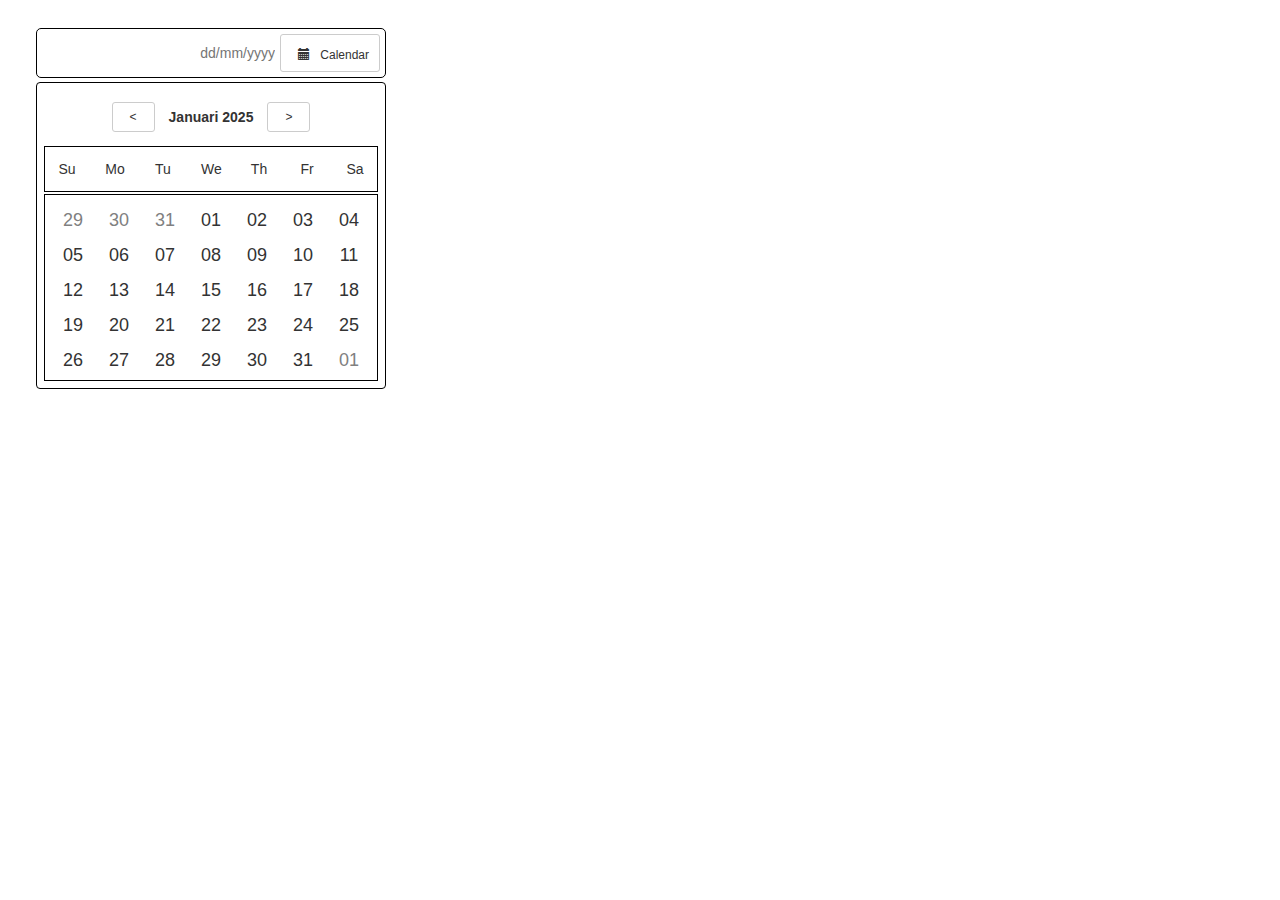
<file: 06 Datepicker UI/index.html>
<!DOCTYPE html>
<html lang="en">
<head>
    <meta charset="UTF-8">
    <meta name="viewport" content="width=device-width, initial-scale=1.0">
    <title>Date-Picker-UI</title>
    <link href="./style.css" rel="stylesheet">
    <link rel="stylesheet" href="https://maxcdn.bootstrapcdn.com/bootstrap/3.3.7/css/bootstrap.min.css">
</head>
<body>
    <main>
        <div class="container"> <!--Sebagai container datepicker UI-->
            <div class="header"> <!--Sebagai Header-->
                <input type="text" placeholder="dd/mm/yyyy" aria-label="Input date">
                <button type="button" class="btn btn-default btn-sm">
                    <span class="glyphicon glyphicon-calendar"></span> Calendar
                </button> 
            </div>

            <div class="kalender">
                <div class="month-year"> <!--Slide yg berisi bulan-tahun-->
                    <button type="button" class="btn btn-default btn-sm">
                        <span>&lt;</span>
                    </button>
                    <span>
                        <strong>Januari 2025</strong>
                    </span>
                    <button type="button" class="btn btn-default btn-sm">
                        <span>&gt;</span>
                    </button>
                </div>
                <div class="days-name"> <!--Berisi nama2 hari-->
                    <span>Su</span>
                    <span>Mo</span>
                    <span>Tu</span>
                    <span>We</span>
                    <span>Th</span>
                    <span>Fr</span>
                    <span>Sa</span>
                </div>
                <div class="container-date"> <!--berisi kotak2 tanggal-->
                    <p style="color: gray;">29</p>
                    <p style="color: gray;">30</p>
                    <p style="color: gray;">31</p>
                    <p>01</p>
                    <p>02</p>
                    <p>03</p>
                    <p>04</p>
                    <p>05</p>
                    <p>06</p>
                    <p>07</p>
                    <p>08</p>
                    <p>09</p>
                    <p>10</p>
                    <p>11</p>
                    <p>12</p>
                    <p>13</p>
                    <p>14</p>
                    <p>15</p>
                    <p>16</p>
                    <p>17</p>
                    <p>18</p>
                    <p>19</p>
                    <p>20</p>
                    <p>21</p>
                    <p>22</p>
                    <p>23</p>
                    <p>24</p>
                    <p>25</p>
                    <p>26</p>
                    <p>27</p>
                    <p>28</p>
                    <p>29</p>
                    <p>30</p>
                    <p>31</p>
                    <p style="color: gray;">01</p>
                </div>
            </div>
        </div>
    </main>
</body>
</html>
</file>
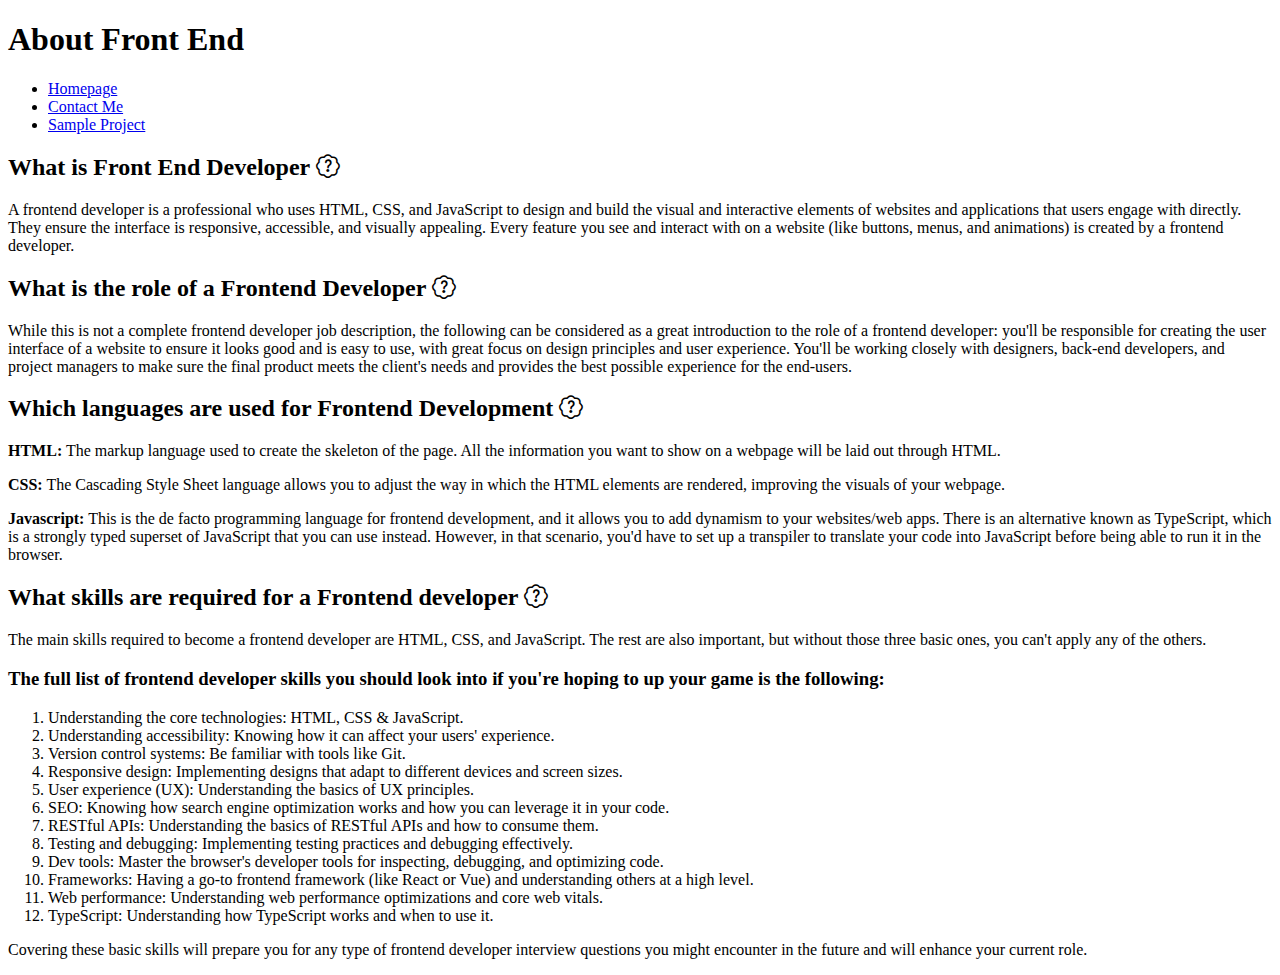
<file: 02 Basic HTML Website/article.html>
<!DOCTYPE html>
<html lang="en">
<head>
    <meta charset="UTF-8">
    <meta name="viewport" content="width=device-width, initial-scale=1.0">
    <title>About Front End</title>

    <!--SEO Meta tags-->
    <meta name="description" content="About Front End">
    <meta name="keyword" content="Front End, Web Developer, Full Stack">
    <meta name="author" content="Dinar Priatama">

    <!-- Open Graph Meta Tags -->
    <meta property="og:title" content="Front End Developer" />
    <meta property="og:description" content="About Front End and Its Tools" />
    
    <!-- Icon -->
    <link href="https://cdn.jsdelivr.net/npm/bootstrap-icons/font/bootstrap-icons.css" rel="stylesheet">

</head>
<body>
    <header>
        <h1>About Front End</h1>
        <nav>
            <ul>
                <li><a href = "homepage.html"> Homepage </a></li>
                <li><a href = "contact.html"> Contact Me </a></li>
                <li><a href = "project.html"> Sample Project</a></li>
            </ul>
        </nav>
    </header>
    <main>
        <article>
            <div>
                <h2>What is Front End Developer <i class="bi bi-patch-question"></i></h2>
                    <p>
                        A frontend developer is a professional who uses HTML, CSS, and JavaScript 
                        to design and build the visual and interactive elements of websites and 
                        applications that users engage with directly. They ensure the interface 
                        is responsive, accessible, and visually appealing. Every feature you see 
                        and interact with on a website (like buttons, menus, and animations) is 
                        created by a frontend developer.
                    </p>
            </div>
            
            <div>
                <h2>What is the role of a Frontend Developer <i class="bi bi-patch-question"></i></h2>
                    <p>
                        While this is not a complete frontend developer job description, 
                        the following can be considered as a great introduction to the role 
                        of a frontend developer: you'll be responsible for creating the user 
                        interface of a website to ensure it looks good and is easy to use, 
                        with great focus on design principles and user experience. 
                        You'll be working closely with designers, back-end developers, 
                        and project managers to make sure the final product meets the 
                        client's needs and provides the best possible experience for the end-users.
                    </p>
            </div>

            <div>
                <h2>Which languages are used for Frontend Development <i class="bi bi-patch-question"></i></h2>
                    <p>
                        <b>HTML:</b> The markup language used to create the skeleton of the page. 
                        All the information you want to show on a webpage will be laid out through HTML.
                    </p>
                    <p>
                        <b>CSS:</b> The Cascading Style Sheet language allows you to adjust the way in 
                        which the HTML elements are rendered, improving the visuals of your webpage.
                    </p>
                    <p>
                        <b>Javascript:</b> This is the de facto programming language for frontend development, 
                        and it allows you to add dynamism to your websites/web apps. There is an alternative 
                        known as TypeScript, which is a strongly typed superset of JavaScript that you can use instead. 
                        However, in that scenario, you'd have to set up a transpiler to translate your code into JavaScript 
                        before being able to run it in the browser.
                    </p>
            </div>

            <div>
                <h2>What skills are required for a Frontend developer <i class="bi bi-patch-question"></i></h2>
                <p>
                    The main skills required to become a frontend developer are HTML, CSS, and JavaScript. 
                    The rest are also important, but without those three basic ones, you can't apply any of the others.
                </p>
                <h3>The full list of frontend developer skills you should look into if you're hoping to up your game is the following:</h3>
                <ol>
                    <li>Understanding the core technologies: HTML, CSS & JavaScript.</li>
                    <li>Understanding accessibility: Knowing how it can affect your users' experience.</li>
                    <li>Version control systems: Be familiar with tools like Git.</li>
                    <li>Responsive design: Implementing designs that adapt to different devices and screen sizes.</li>
                    <li>User experience (UX): Understanding the basics of UX principles.</li>
                    <li>SEO: Knowing how search engine optimization works and how you can leverage it in your code.</li>
                    <li>RESTful APIs: Understanding the basics of RESTful APIs and how to consume them.</li>
                    <li>Testing and debugging: Implementing testing practices and debugging effectively.</li>
                    <li>Dev tools: Master the browser's developer tools for inspecting, debugging, and optimizing code.</li>
                    <li>Frameworks: Having a go-to frontend framework (like React or Vue) and understanding others at a high level.</li>
                    <li>Web performance: Understanding web performance optimizations and core web vitals.</li>
                    <li>TypeScript: Understanding how TypeScript works and when to use it.</li>
                </ol>
            </div>

            <div>
                <p>Covering these basic skills will prepare you for any type of frontend developer interview questions you might 
                    encounter in the future and will enhance your current role.
                </p>
            </div>
            
        </article>
    </main>
</body>
</html>
</file>
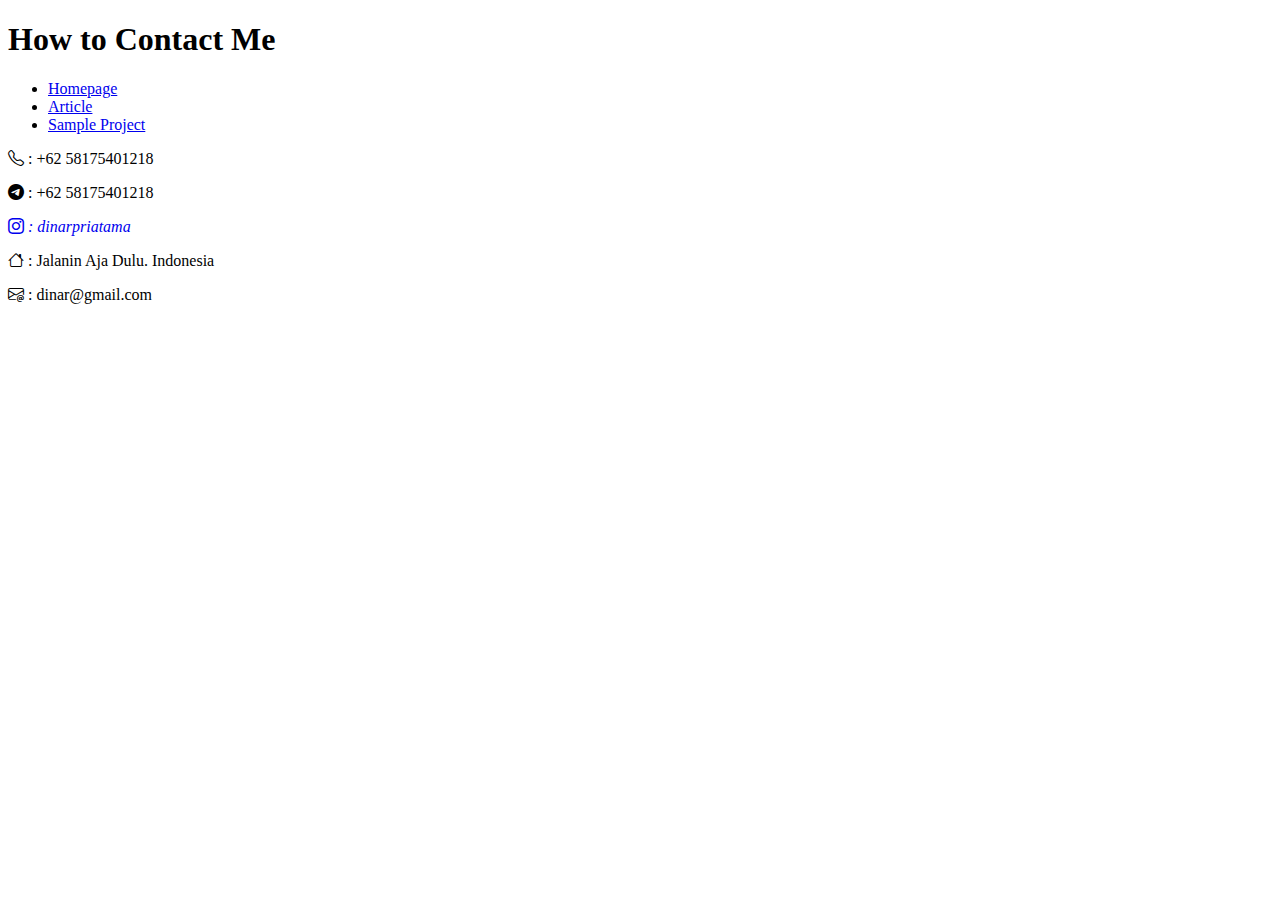
<file: 02 Basic HTML Website/contact.html>
<!DOCTYPE html>
<html lang="en">
<head>
    <meta charset="UTF-8">
    <meta name="viewport" content="width=device-width, initial-scale=1.0">
    <title>Contact</title>

    <!--SEO Meta tags-->
    <meta name="description" content="About Front End">
    <meta name="keyword" content="Front End, Web Developer, Full Stack">
    <meta name="author" content="Dinar Priatama">

    <!-- Open Graph Meta Tags -->
    <meta property="og:title" content="Dinar Priatama Contact" />
    <meta property="og:description" content="How to contact me and get in touch" />
    
    <!-- Icon -->
    <link href="https://cdn.jsdelivr.net/npm/bootstrap-icons/font/bootstrap-icons.css" rel="stylesheet">
</head>

<body>
    <header>
        <h1>How to Contact Me</h1>
        <nav>
            <ul>
                <li><a href = "homepage.html"> Homepage </a></li>
                <li><a href = "article.html"> Article </a></li>
                <li><a href = "project.html"> Sample Project</a></li>
            </ul>
        </nav>
    </header>
    <section>
        <p>
            <i class="bi bi-telephone"></i> : +62 58175401218
        </p>
        <p>
            <i class="bi bi-telegram"></i> : +62 58175401218
        </p>
        <p>
            <a href="https://www.instagram.com/nama_akun_anda" target="_blank"style="text-decoration: none;" >
            <i class="bi bi-instagram"> : dinarpriatama</i>
            </a>
        </p>
        <p>
            <i class="bi bi-house"></i> : Jalanin Aja Dulu. Indonesia
        </p>
        <p>
            <i class="bi bi-envelope-at"></i> : dinar@gmail.com
        </p>
    </section>
</body>

</html>
</file>
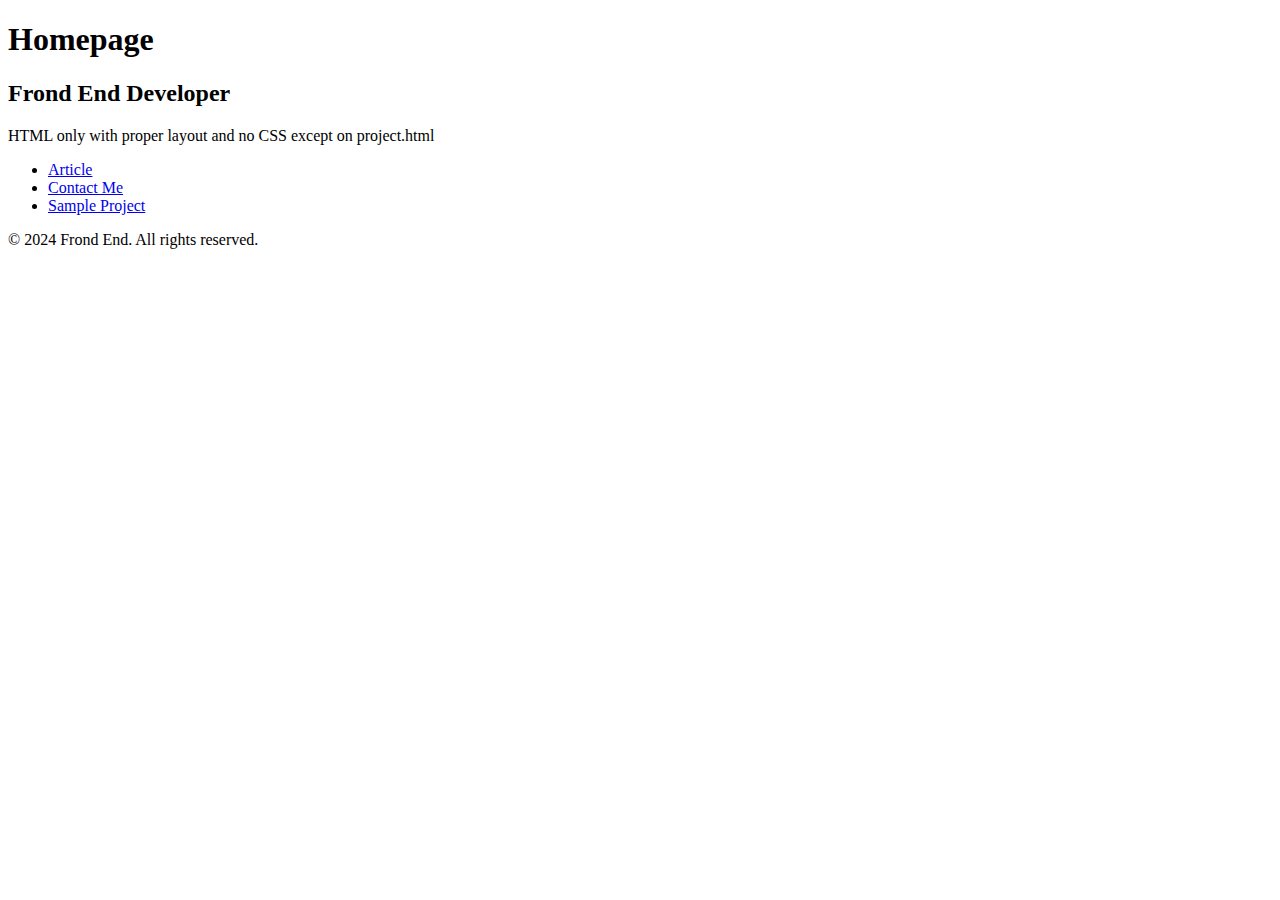
<file: 02 Basic HTML Website/homepage.html>
<!DOCTYPE html>
<html lang="en">
<head>
    <meta charset="UTF-8">
    <meta name="viewport" content="width=device-width, initial-scale=1.0">
    <title>Homepage</title>

    <!--SEO Meta tags-->
    <meta name="description" content="About Front End">
    <meta name="keyword" content="Front End, Web Developer, Full Stack">
    <meta name="author" content="Dinar Priatama">

    <!-- Open Graph Meta Tags -->
    <meta property="og:title" content="Dinar Priatama Contact" />
    <meta property="og:description" content="How to contact me and get in touch" />
    
    <!-- Icon -->
    <link href="https://cdn.jsdelivr.net/npm/bootstrap-icons/font/bootstrap-icons.css" rel="stylesheet">
</head>
<body>
    <header>
        <h1>Homepage</h1>
        <h2>Frond End Developer</h2>
        <p>HTML only with proper layout and no CSS except on project.html</p>
        <nav>
            <ul>
                <li><a href = "article.html"> Article </a></li>
                <li><a href = "contact.html"> Contact Me </a></li>
                <li><a href = "project.html"> Sample Project</a></li>
            </ul>
        </nav>
    </header>
</body>

<footer>
    &copy; 2024 Frond End. All rights reserved.
</footer>
</html>
</file>
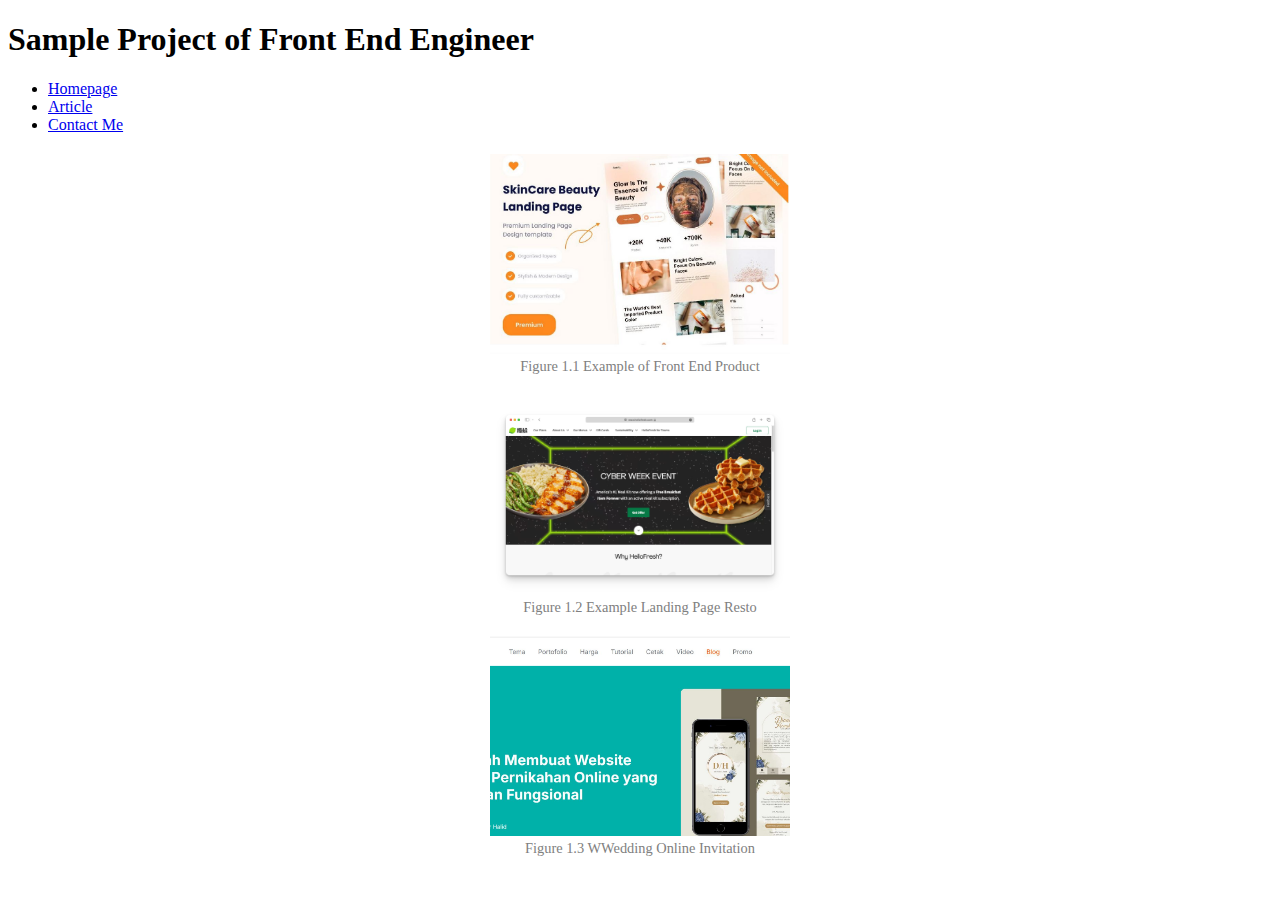
<file: 02 Basic HTML Website/project.html>
<!DOCTYPE html>
<html lang="en">
    <meta charset="UTF-8">
    <meta name="viewport" content="width=device-width, initial-scale=1.0">
    <title>Sample Projects</title>

    <!--SEO Meta tags-->
    <meta name="description" content="About Front End">
    <meta name="keyword" content="Front End, Web Developer, Full Stack">
    <meta name="author" content="Dinar Priatama">

    <!-- Open Graph Meta Tags -->
    <meta property="og:title" content="Sample Projects" />
    <meta property="og:description" content="Sample Projects" />
    
    <!-- Icon -->
    <style>
        figure {
            text-align: center;    
            margin: 20px;         
        }
        img {
            width: 300px;         
            height: 200px;       
            object-fit: cover;    
        }
        figcaption {
            font-size: 0.9em;    
            color: gray;        
        }
    </style>
<body>
    <header>
        <h1>
            Sample Project of Front End Engineer
        </h1>
        <nav>
            <ul>
                <li><a href = "homepage.html"> Homepage </a></li>
                <li><a href = "article.html"> Article </a></li>
                <li><a href = "contact.html"> Contact Me </a></li>
            </ul>
        </nav>
    </header>
    <main>
        <figure>
            <img src="Assets/Landing Page Sample.JPG" alt="Sample Landing Page Skin Care">
            <figcaption>Figure 1.1 Example of Front End Product</figcaption>
        </figure>
        <figure>
            <img src="Assets/Landing Page Resto.png" alt = "Landing Page Resto">
            <figcaption>Figure 1.2 Example Landing Page Resto </figcaption>
        </figure>
        <figure>
            <img src="Assets/Landing Page Wedding.JPG" alt = "Wedding Online Invitation">
            <figcaption>Figure 1.3 WWedding Online Invitation </figcaption>
        </figure>
    </main>
</body>
</html>
</file>
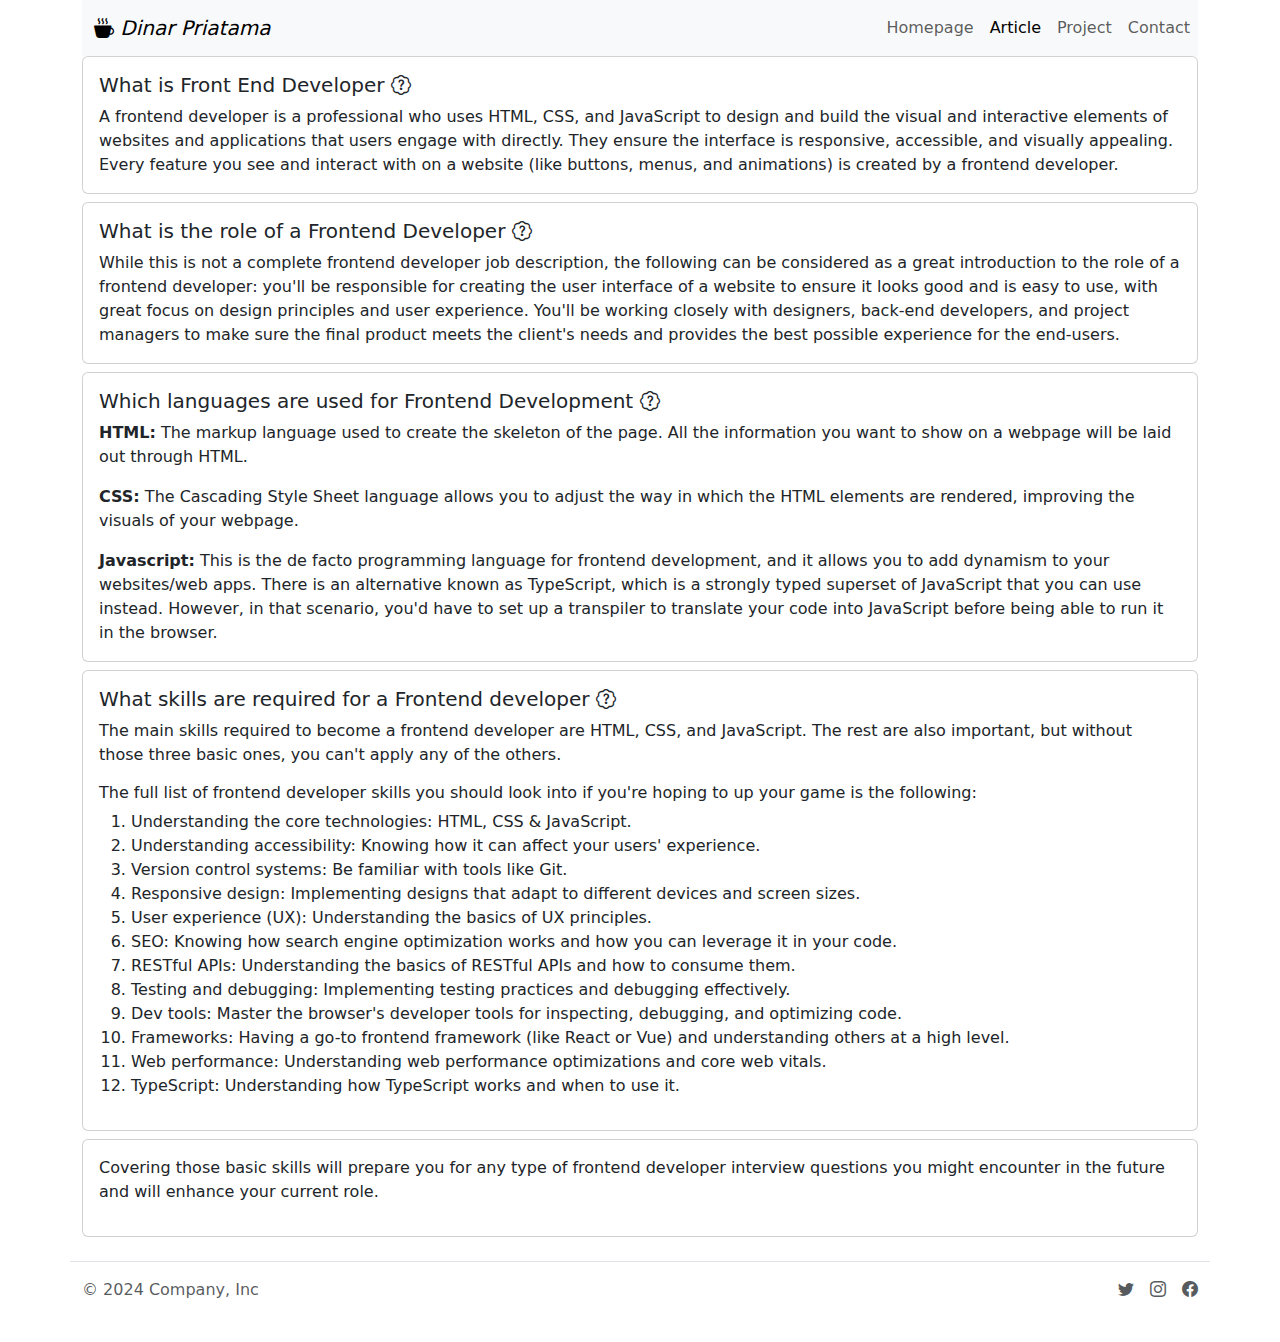
<file: 03 Personal Portofolio/article.html>
<!DOCTYPE html>
<html lang="en">
<head>
    <meta charset="UTF-8">
    <meta name="viewport" content="width=device-width, initial-scale=1.0">
    <title>About Front End</title>

    <!--SEO Meta tags-->
    <meta name="description" content="About Front End">
    <meta name="keyword" content="Front End, Web Developer, Full Stack">
    <meta name="author" content="Dinar Priatama">

    <!-- Open Graph Meta Tags -->
    <meta property="og:title" content="Front End Developer" />
    <meta property="og:description" content="About Front End and Its Tools" />
    
    <!--Bootstrap-->
    <link href="https://cdn.jsdelivr.net/npm/bootstrap@5.3.3/dist/css/bootstrap.min.css" rel="stylesheet" integrity="sha384-QWTKZyjpPEjISv5WaRU9OFeRpok6YctnYmDr5pNlyT2bRjXh0JMhjY6hW+ALEwIH" crossorigin="anonymous">
    <link href="https://cdn.jsdelivr.net/npm/bootstrap-icons/font/bootstrap-icons.css" rel="stylesheet">

</head>
<body>
    <header class="container">
        <nav class="navbar navbar-expand-lg bg-body-tertiary">
            <div class="container-fluid">
                <a class="navbar-brand" href="./homepage.html">
                    <i class="bi bi-cup-hot-fill"> Dinar Priatama</i> 
                </a>
                <button class="navbar-toggler" type="button" data-bs-toggle="collapse" data-bs-target="#navbarNav" aria-controls="navbarNav" aria-expanded="false" aria-label="Toggle navigation">
                    <span class="navbar-toggler-icon"></span>
                </button>
            </div>
            <div class="collapse navbar-collapse" id="navbarNav">
                <ul class="navbar-nav">
                    <li class="nav-item">
                        <a class="nav-link" href="./homepage.html">Homepage</a>
                    </li>
                    <li class="nav-item">
                        <a class="nav-link active" aria-current="page" href="./article.html">Article</a>
                    </li>
                    <li class="nav-item">
                        <a class="nav-link" href="./project.html">Project</a>
                    </li>
                    <li class="nav-item">
                        <a class="nav-link" href="./contact.html">Contact</a>
                    </li>
                </ul>
            </div>
        </nav>
    </header>
    
    <main>
        <article class="container d-flex flex-column gap-2">
            <div class="card" style="width: 100%;">
                <div class="card-body">   
                    <h5 class="card-title">What is Front End Developer <i class="bi bi-patch-question"></i></h5>
                    <p class="card-text">
                        A frontend developer is a professional who uses HTML, CSS, and JavaScript 
                        to design and build the visual and interactive elements of websites and 
                        applications that users engage with directly. They ensure the interface 
                        is responsive, accessible, and visually appealing. Every feature you see 
                        and interact with on a website (like buttons, menus, and animations) is 
                        created by a frontend developer.
                    </p>
                </div>       
            </div>
            
            <div class="card" style="width: 100%;">
                <div class="card-body">
                    <h5 class="card-title">What is the role of a Frontend Developer <i class="bi bi-patch-question"></i></h5>
                    <p class="card-text">
                        While this is not a complete frontend developer job description, 
                        the following can be considered as a great introduction to the role 
                        of a frontend developer: you'll be responsible for creating the user 
                        interface of a website to ensure it looks good and is easy to use, 
                        with great focus on design principles and user experience. 
                        You'll be working closely with designers, back-end developers, 
                        and project managers to make sure the final product meets the 
                        client's needs and provides the best possible experience for the end-users.
                    </p>
                </div>
            </div>

            <div class="card" style="width: 100%;">
                <div class="card-body">
                        <h5 class="card-title">Which languages are used for Frontend Development <i class="bi bi-patch-question"></i></h5>
                        <p class="card-text">
                            <b>HTML:</b> The markup language used to create the skeleton of the page. 
                            All the information you want to show on a webpage will be laid out through HTML.
                        </p>
                        <p class="card-text">
                            <b>CSS:</b> The Cascading Style Sheet language allows you to adjust the way in 
                            which the HTML elements are rendered, improving the visuals of your webpage.
                        </p>
                        <p class="card-text">
                            <b>Javascript:</b> This is the de facto programming language for frontend development, 
                            and it allows you to add dynamism to your websites/web apps. There is an alternative 
                            known as TypeScript, which is a strongly typed superset of JavaScript that you can use instead. 
                            However, in that scenario, you'd have to set up a transpiler to translate your code into JavaScript 
                            before being able to run it in the browser.
                        </p>
                </div>
            </div>

            <div class="card" style="width: 100%;">
                <div class="card-body">
                    <h5 class="card-title">What skills are required for a Frontend developer <i class="bi bi-patch-question"></i></h5>
                    <p class="card-text">
                        The main skills required to become a frontend developer are HTML, CSS, and JavaScript. 
                        The rest are also important, but without those three basic ones, you can't apply any of the others.
                    </p>
                    <h6>The full list of frontend developer skills you should look into if you're hoping to up your game is the following:</h6>
                    <ol>
                        <li>Understanding the core technologies: HTML, CSS & JavaScript.</li>
                        <li>Understanding accessibility: Knowing how it can affect your users' experience.</li>
                        <li>Version control systems: Be familiar with tools like Git.</li>
                        <li>Responsive design: Implementing designs that adapt to different devices and screen sizes.</li>
                        <li>User experience (UX): Understanding the basics of UX principles.</li>
                        <li>SEO: Knowing how search engine optimization works and how you can leverage it in your code.</li>
                        <li>RESTful APIs: Understanding the basics of RESTful APIs and how to consume them.</li>
                        <li>Testing and debugging: Implementing testing practices and debugging effectively.</li>
                        <li>Dev tools: Master the browser's developer tools for inspecting, debugging, and optimizing code.</li>
                        <li>Frameworks: Having a go-to frontend framework (like React or Vue) and understanding others at a high level.</li>
                        <li>Web performance: Understanding web performance optimizations and core web vitals.</li>
                        <li>TypeScript: Understanding how TypeScript works and when to use it.</li>
                    </ol>
                </div>
            </div>

            <div class="card" style="width: 100%;">
                <p class="card-body">Covering those basic skills will prepare you for any type of frontend developer interview questions you might 
                    encounter in the future and will enhance your current role.
                </p>
            </div>
        </article>
    </main>

    <div class="b-example-divider"></div>

    <div class="b-example-divider"></div>

    <footer class="container d-flex flex-wrap justify-content-between align-items-center py-3 my-4 border-top">
        <div class="col-md-4 d-flex align-items-center">
        <span class="mb-3 mb-md-0 text-body-secondary">© 2024 Company, Inc</span>
        </div>
    
        <ul class="nav col-md-4 justify-content-end list-unstyled d-flex">
        <li class="ms-3"><a class="text-body-secondary" href="#"><i class="bi bi-twitter"></i></a></li>
        <li class="ms-3"><a class="text-body-secondary" href="#"><i class="bi bi-instagram"></i></a></li>
        <li class="ms-3"><a class="text-body-secondary" href="#"><i class="bi bi-facebook"></i></a></li>
        </ul>
    </footer> 
</body>
</html>
</file>
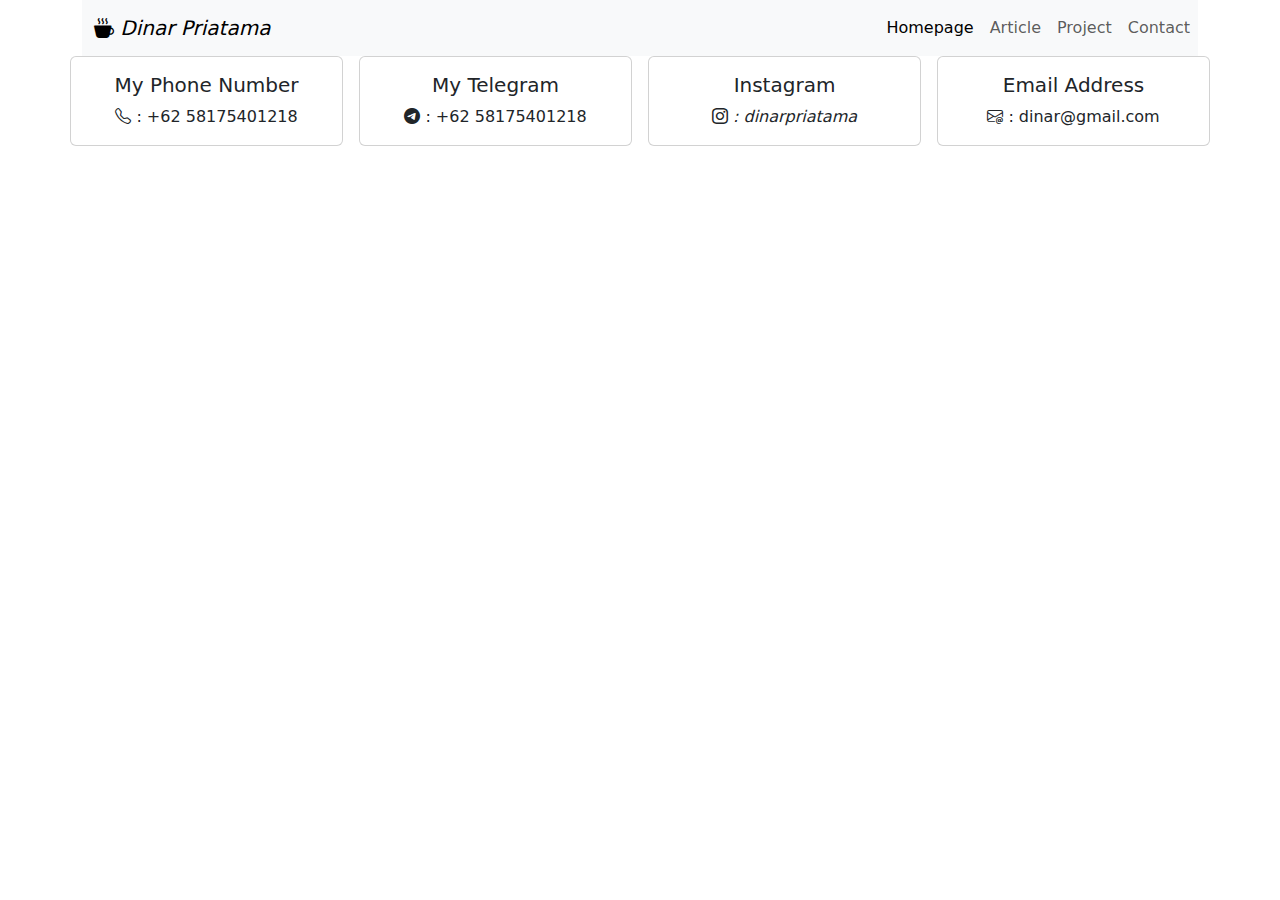
<file: 03 Personal Portofolio/contact.html>
<!DOCTYPE html>
<html lang="en">
<head>
    <meta charset="UTF-8">
    <meta name="viewport" content="width=device-width, initial-scale=1.0">
    <title>Contact</title>

    <!--SEO Meta tags-->
    <meta name="description" content="About Front End">
    <meta name="keyword" content="Front End, Web Developer, Full Stack">
    <meta name="author" content="Dinar Priatama">

    <!-- Open Graph Meta Tags -->
    <meta property="og:title" content="Dinar Priatama Contact" />
    <meta property="og:description" content="How to contact me and get in touch" />
    
    <!--Bootstrap-->
    <link href="https://cdn.jsdelivr.net/npm/bootstrap@5.3.3/dist/css/bootstrap.min.css" rel="stylesheet" integrity="sha384-QWTKZyjpPEjISv5WaRU9OFeRpok6YctnYmDr5pNlyT2bRjXh0JMhjY6hW+ALEwIH" crossorigin="anonymous">
    <link href="https://cdn.jsdelivr.net/npm/bootstrap-icons/font/bootstrap-icons.css" rel="stylesheet">

    <!--CSS-->
    <link rel="stylesheet" href="./css/contact.css">

</head>

<body>
    <header class="container">
        <nav class="navbar navbar-expand-lg bg-body-tertiary">
            <div class="container-fluid">
                <a class="navbar-brand" href="./homepage.html">
                    <i class="bi bi-cup-hot-fill"> Dinar Priatama</i> 
                </a>
                <button class="navbar-toggler" type="button" data-bs-toggle="collapse" data-bs-target="#navbarNav" aria-controls="navbarNav" aria-expanded="false" aria-label="Toggle navigation">
                    <span class="navbar-toggler-icon"></span>
                </button>
            </div>
            <div class="collapse navbar-collapse" id="navbarNav">
                <ul class="navbar-nav">
                    <li class="nav-item">
                        <a class="nav-link active" aria-current="page" href="./homepage.html">Homepage</a>
                    </li>
                    <li class="nav-item">
                        <a class="nav-link" href="./article.html">Article</a>
                    </li>
                    <li class="nav-item">
                        <a class="nav-link" href="./project.html">Project</a>
                    </li>
                    <li class="nav-item">
                        <a class="nav-link" href="./contact.html">Contact</a>
                    </li>
                </ul>
            </div>
        </nav>
    </header>

    
    <main class="container text-center">
        <div class="row">
            <div class="card col" style="width: 18rem;">
                <div class="card-body">
                    <h5 class="card-title">My Phone Number</h5>
                    <p class="card-text"><i class="bi bi-telephone"></i> : +62 58175401218</p>
                </div>
            </div>

            <div class="card col" style="width: 18rem;">
                <div class="card-body">
                    <h5 class="card-title">My Telegram</h5>
                    <p class="card-text"><i class="bi bi-telegram"></i> : +62 58175401218</p>
                </div>
            </div>

            <div class="card col" style="width: 18rem;">
                <div class="card-body">
                    <h5 class="card-title">Instagram</h5>
                    <p class="card-text"><i class="bi bi-instagram"> : dinarpriatama</i></p>
                </div>
            </div>

            <div class="card col" style="width: 18rem;">
                <div class="card-body">
                    <h5 class="card-title">Email Address</h5>
                    <p class="card-text"><i class="bi bi-envelope-at"></i> : dinar@gmail.com</p>
                </div>
            </div>
        </div>
    </main>

    <script src="https://cdn.jsdelivr.net/npm/bootstrap@5.3.3/dist/js/bootstrap.bundle.min.js" integrity="sha384-YvpcrYf0tY3lHB60NNkmXc5s9fDVZLESaAA55NDzOxhy9GkcIdslK1eN7N6jIeHz" crossorigin="anonymous"></script>
</body>

</html>
</file>
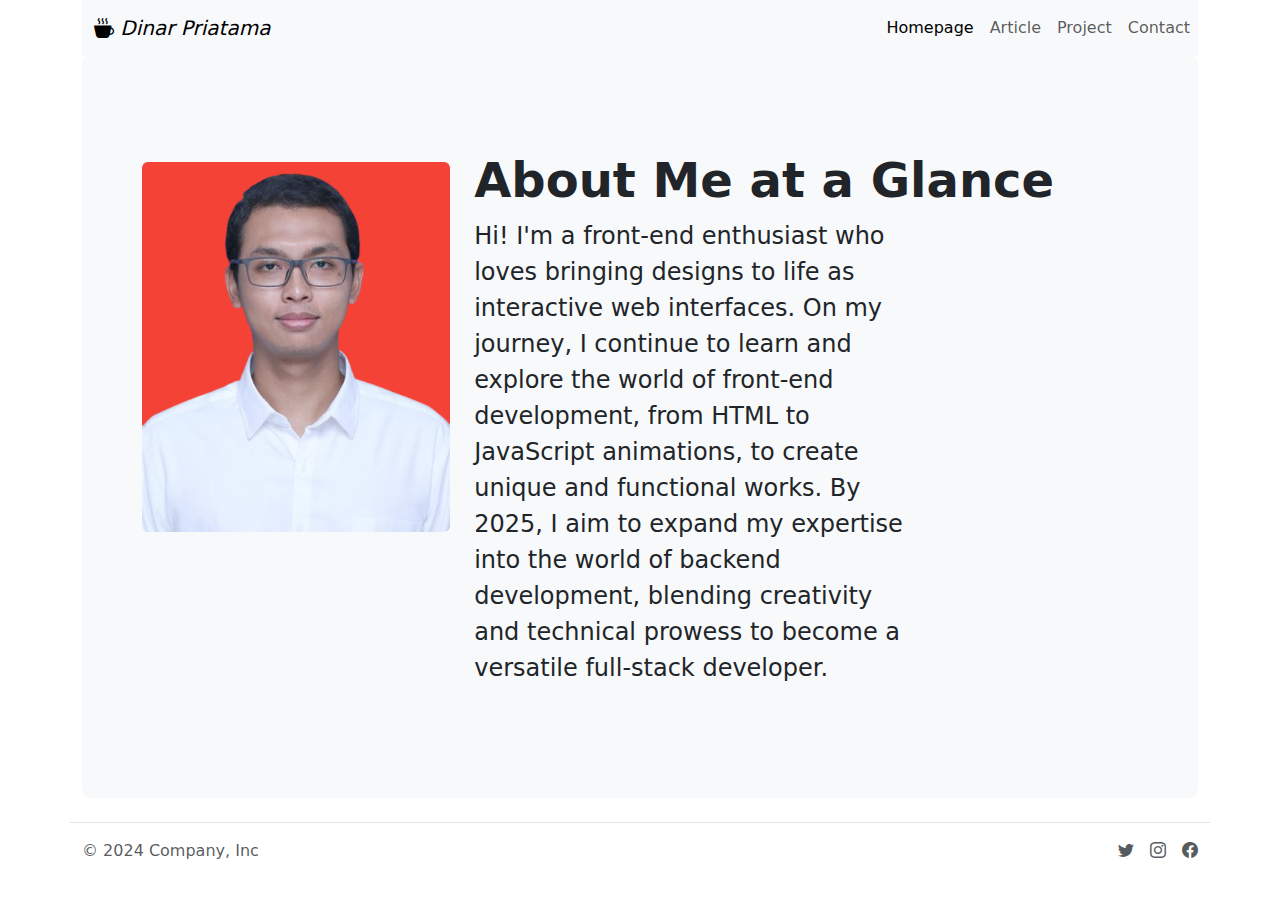
<file: 03 Personal Portofolio/homepage.html>
<!DOCTYPE html>

<html lang="en"class="h-100" data-bs-theme="light">
<head>
    <meta charset="UTF-8">
    <meta name="viewport" content="width=device-width, initial-scale=1.0">
    <title>Homepage</title>

    <!--SEO Meta tags-->
    <meta name="description" content="About Front End">
    <meta name="keyword" content="Front End, Web Developer, Full Stack">
    <meta name="author" content="Dinar Priatama">

    <!-- Open Graph Meta Tags -->
    <meta property="og:title" content="Dinar Priatama Contact" />
    <meta property="og:description" content="How to contact me and get in touch" />
    
    <!-- CSS -->
    <link href="./css/style_homepage.css" rel="stylesheet">

    <!--Bootstrap-->
    <link href="https://cdn.jsdelivr.net/npm/bootstrap@5.3.3/dist/css/bootstrap.min.css" rel="stylesheet" integrity="sha384-QWTKZyjpPEjISv5WaRU9OFeRpok6YctnYmDr5pNlyT2bRjXh0JMhjY6hW+ALEwIH" crossorigin="anonymous">
    <link href="https://cdn.jsdelivr.net/npm/bootstrap-icons/font/bootstrap-icons.css" rel="stylesheet">

    
</head>

<body>
    <header class="container">
            <nav class="navbar navbar-expand-lg bg-body-tertiary">
                <div class="container-fluid">
                    <a class="navbar-brand" href="./homepage.html">
                        <i class="bi bi-cup-hot-fill"> Dinar Priatama</i> 
                    </a>
                    <button class="navbar-toggler" type="button" data-bs-toggle="collapse" data-bs-target="#navbarNav" aria-controls="navbarNav" aria-expanded="false" aria-label="Toggle navigation">
                        <span class="navbar-toggler-icon"></span>
                    </button>
                </div>
                <div class="collapse navbar-collapse" id="navbarNav">
                    <ul class="navbar-nav">
                        <li class="nav-item">
                            <a class="nav-link active" aria-current="page" href="./homepage.html">Homepage</a>
                        </li>
                        <li class="nav-item">
                            <a class="nav-link" href="./article.html">Article</a>
                        </li>
                        <li class="nav-item">
                            <a class="nav-link" href="./project.html">Project</a>
                        </li>
                        <li class="nav-item">
                            <a class="nav-link" href="./contact.html">Contact</a>
                        </li>
                    </ul>
                </div>
            </nav>
    </header>

    <main class="container">
        <div class="p-5 mb-4 bg-body-tertiary rounded-3">
            <div class="container-fluid py-5 d-flex align-items-center">
            <img src="./assets/profile_picture.jpg" class="rounded me-4 align-self-start" alt="Profile Picture">
            <div>
                <h1 class="display-5 fw-bold">About Me at a Glance</h1>
                <p class="col-md-8 fs-4">
                    Hi! I'm a front-end enthusiast who loves bringing designs to life as interactive web interfaces.
                    On my journey, I continue to learn and explore the world of front-end development, 
                    from HTML to JavaScript animations, to create unique and functional works. 
                    By 2025, I aim to expand my expertise into the world of backend development, 
                    blending creativity and technical prowess to become a versatile full-stack developer.
                </p>
            </div>
            
            </div>
        </div>
    </main>
    
    <div class="b-example-divider"></div>

    <footer class="container d-flex flex-wrap justify-content-between align-items-center py-3 my-4 border-top">
        <div class="col-md-4 d-flex align-items-center">
        <span class="mb-3 mb-md-0 text-body-secondary">© 2024 Company, Inc</span>
        </div>
    
        <ul class="nav col-md-4 justify-content-end list-unstyled d-flex">
        <li class="ms-3"><a class="text-body-secondary" href="#"><i class="bi bi-twitter"></i></a></li>
        <li class="ms-3"><a class="text-body-secondary" href="#"><i class="bi bi-instagram"></i></a></li>
        <li class="ms-3"><a class="text-body-secondary" href="#"><i class="bi bi-facebook"></i></a></li>
        </ul>
    </footer> 

    <script src="https://cdn.jsdelivr.net/npm/bootstrap@5.3.3/dist/js/bootstrap.bundle.min.js" integrity="sha384-YvpcrYf0tY3lHB60NNkmXc5s9fDVZLESaAA55NDzOxhy9GkcIdslK1eN7N6jIeHz" crossorigin="anonymous"></script>
</body>
</html>
</file>
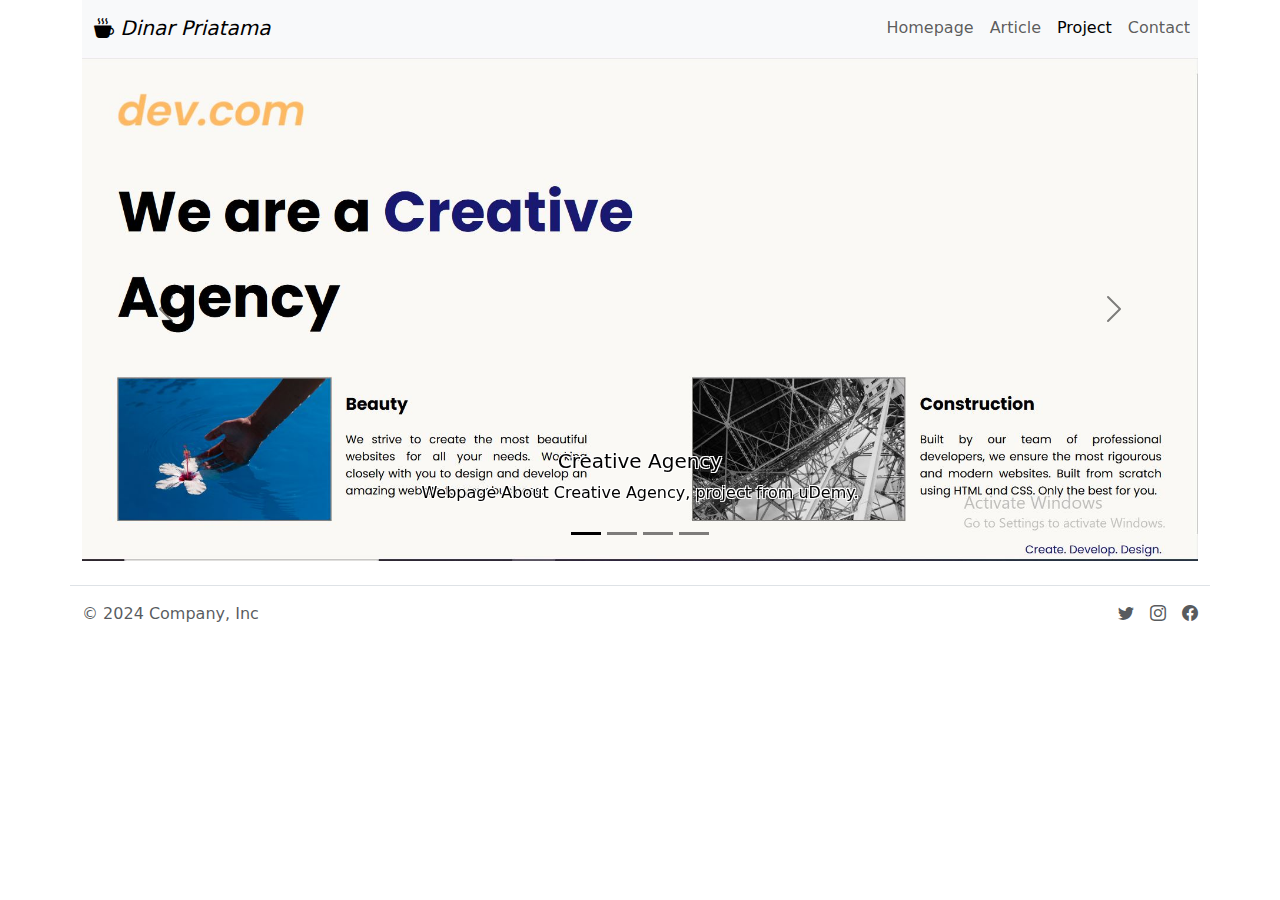
<file: 03 Personal Portofolio/project.html>
<!DOCTYPE html>
<html lang="en">
    <meta charset="UTF-8">
    <meta name="viewport" content="width=device-width, initial-scale=1.0">
    <title>Sample Projects</title>

    <!--SEO Meta tags-->
    <meta name="description" content="About Front End">
    <meta name="keyword" content="Front End, Web Developer, Full Stack">
    <meta name="author" content="Dinar Priatama">

    <!-- Open Graph Meta Tags -->
    <meta property="og:title" content="Sample Projects" />
    <meta property="og:description" content="Sample Projects" />
    
    <!-- CSS -->
    <link href="./css/style_project.css" rel="stylesheet">

    <!--Bootstrap-->
    <link href="https://cdn.jsdelivr.net/npm/bootstrap@5.3.3/dist/css/bootstrap.min.css" rel="stylesheet" integrity="sha384-QWTKZyjpPEjISv5WaRU9OFeRpok6YctnYmDr5pNlyT2bRjXh0JMhjY6hW+ALEwIH" crossorigin="anonymous">
    <link href="https://cdn.jsdelivr.net/npm/bootstrap-icons/font/bootstrap-icons.css" rel="stylesheet">
    

<body>
    <header class="container">
        <nav class="navbar navbar-expand-lg bg-body-tertiary">
            <div class="container-fluid">
                <a class="navbar-brand" href="./homepage.html">
                    <i class="bi bi-cup-hot-fill"> Dinar Priatama</i> 
                </a>
                <button class="navbar-toggler" type="button" data-bs-toggle="collapse" data-bs-target="#navbarNav" aria-controls="navbarNav" aria-expanded="false" aria-label="Toggle navigation">
                    <span class="navbar-toggler-icon"></span>
                </button>
            </div>
            <div class="collapse navbar-collapse" id="navbarNav">
                <ul class="navbar-nav">
                    <li class="nav-item">
                        <a class="nav-link" href="./homepage.html">Homepage</a>
                    </li>
                    <li class="nav-item">
                        <a class="nav-link" href="./article.html">Article</a>
                    </li>
                    <li class="nav-item">
                        <a class="nav-link active" aria-current="page" href="./project.html">Project</a>
                    </li>
                    <li class="nav-item">
                        <a class="nav-link" href="./contact.html">Contact</a>
                    </li>
                </ul>
            </div>
        </nav>
    </header>

    <main class="container d-flex flex-column gap-3">
        <div id="carouselExampleCaptions" class="carousel carousel-dark slide">
            <div class="carousel-indicators">
              <button type="button" data-bs-target="#carouselExampleCaptions" data-bs-slide-to="0" class="active" aria-current="true" aria-label="Slide 1"></button>
              <button type="button" data-bs-target="#carouselExampleCaptions" data-bs-slide-to="1" aria-label="Slide 2"></button>
              <button type="button" data-bs-target="#carouselExampleCaptions" data-bs-slide-to="2" aria-label="Slide 3"></button>
              <button type="button" data-bs-target="#carouselExampleCaptions" data-bs-slide-to="3" aria-label="Slide 4"></button>
            </div>
            <div class="carousel-inner">
              <div class="carousel-item active">
                <img src="./assets/Creative Agency.JPG" class="d-block w-100" alt="Creative Agency">
                <div class="carousel-caption d-none d-md-block">
                  <h5>Creative Agency</h5>
                  <p>Webpage About Creative Agency, project from uDemy.</p>
                </div>
              </div>
              <div class="carousel-item">
                <img src="./assets/Project Bandung.JPG" class="d-block w-100" alt="Webpage Bandung">
                <div class="carousel-caption d-none d-md-block">
                  <h5>About Bandung</h5>
                  <p>Webpage About Bandung, project from Dicoding Academy.</p>
                </div>
              </div>
              <div class="carousel-item">
                <img src="./assets/Project Personal Portofolio.JPG" class="d-block w-100" alt="CV">
                <div class="carousel-caption d-none d-md-block">
                  <h5>Personal Portfolio</h5>
                  <p>Dinar at a Glance.</p>
                </div>
              </div>
            </div>
            <button class="carousel-control-prev" type="button" data-bs-target="#carouselExampleCaptions" data-bs-slide="prev">
              <span class="carousel-control-prev-icon" aria-hidden="true"></span>
              <span class="visually-hidden">Previous</span>
            </button>
            <button class="carousel-control-next" type="button" data-bs-target="#carouselExampleCaptions" data-bs-slide="next">
              <span class="carousel-control-next-icon" aria-hidden="true"></span>
              <span class="visually-hidden">Next</span>
            </button>
          </div>

    </main>

    <div class="b-example-divider"></div>

    <footer class="container d-flex flex-wrap justify-content-between align-items-center py-3 my-4 border-top">
        <div class="col-md-4 d-flex align-items-center">
        <span class="mb-3 mb-md-0 text-body-secondary">© 2024 Company, Inc</span>
        </div>
    
        <ul class="nav col-md-4 justify-content-end list-unstyled d-flex">
        <li class="ms-3"><a class="text-body-secondary" href="#"><i class="bi bi-twitter"></i></a></li>
        <li class="ms-3"><a class="text-body-secondary" href="#"><i class="bi bi-instagram"></i></a></li>
        <li class="ms-3"><a class="text-body-secondary" href="#"><i class="bi bi-facebook"></i></a></li>
        </ul>
    </footer> 

    <script src="https://cdn.jsdelivr.net/npm/bootstrap@5.3.3/dist/js/bootstrap.bundle.min.js" integrity="sha384-YvpcrYf0tY3lHB60NNkmXc5s9fDVZLESaAA55NDzOxhy9GkcIdslK1eN7N6jIeHz" crossorigin="anonymous"></script>
</body>
</html>
</file>
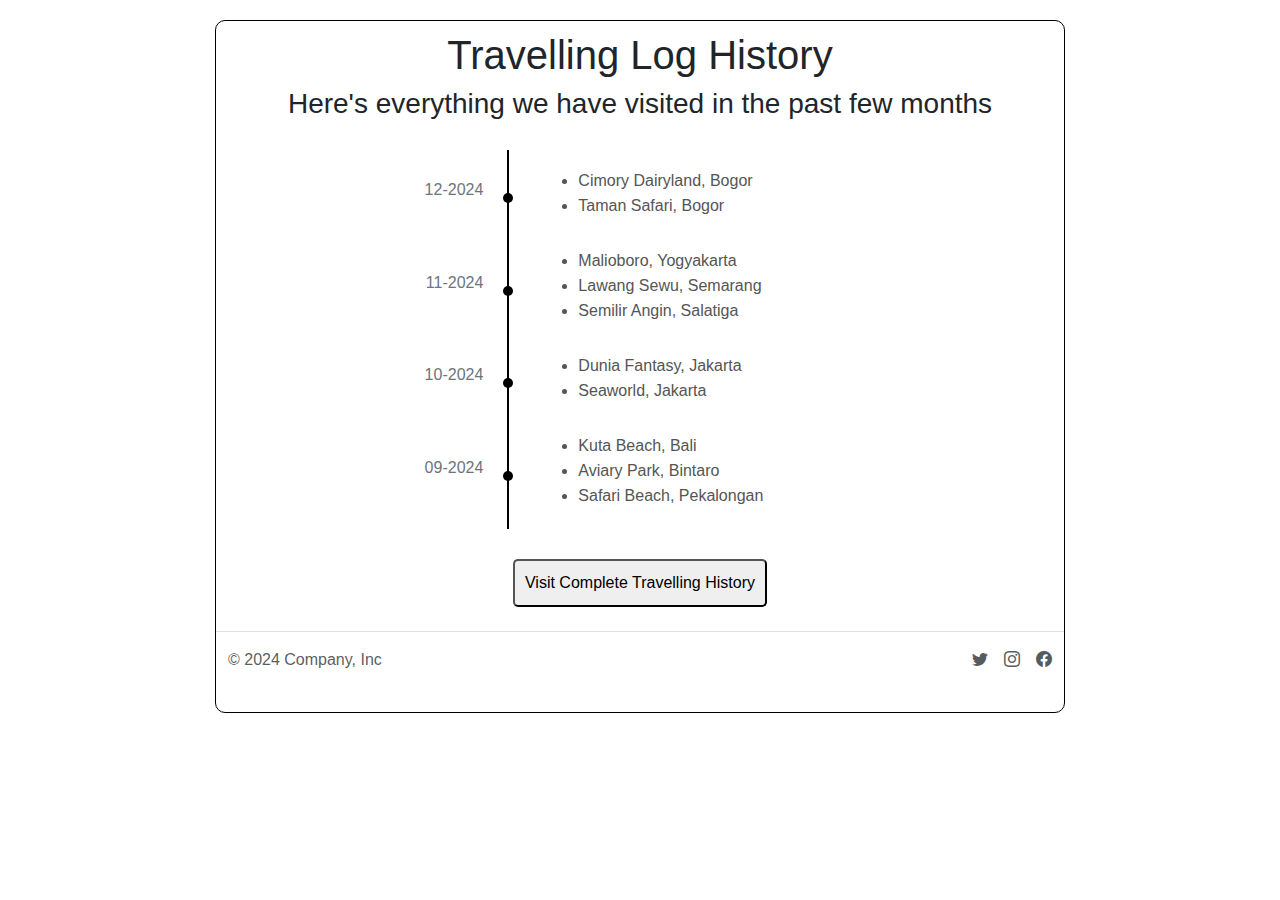
<file: 04 Change_Log_Component/changelog.html>
<!DOCTYPE html>
<html lang="en">
<head>
    <meta charset="UTF-8">
    <meta name="viewport" content="width=device-width, initial-scale=1.0">
    <title>Changelog Component</title>
    
    <!--Bootstrap-->
    <link href="https://cdn.jsdelivr.net/npm/bootstrap@5.3.3/dist/css/bootstrap.min.css" rel="stylesheet" integrity="sha384-QWTKZyjpPEjISv5WaRU9OFeRpok6YctnYmDr5pNlyT2bRjXh0JMhjY6hW+ALEwIH" crossorigin="anonymous">
    <link href="https://cdn.jsdelivr.net/npm/bootstrap-icons/font/bootstrap-icons.css" rel="stylesheet">

    <!--CSS-->
    <link href="./style.css" rel="stylesheet">
</head>
<body class="border-body">
    <header class="header-container">
        <div>
            <h1>Travelling Log History</h1>
            <h3>Here's everything we have visited in the past few months</h3>
        </div>
    </header>

    <main>
        <div class="changelog-container">
            <section class="timeline-items">
                <p class="timeline-items-date">12-2024</p>
                <div class="timeline-items-dot"></div>
                <div class="timeline-items-details">
                    <ul>
                        <li>Cimory Dairyland, Bogor</li>
                        <li>Taman Safari, Bogor</li>
                    </ul>
                </div>
            </section>

            <section class="timeline-items">
                <p class="timeline-items-date">11-2024</p>
                <div class="timeline-items-dot"></div>
                <div class="timeline-items-details">
                    <ul>
                        <li>Malioboro, Yogyakarta</li>
                        <li>Lawang Sewu, Semarang</li>
                        <li>Semilir Angin, Salatiga</li>
                    </ul>
                </div>
            </section>

            <section class="timeline-items">
                <p class="timeline-items-date">10-2024</p>
                <div class="timeline-items-dot"></div>
                <div class="timeline-items-details">
                    <ul>
                        <li>Dunia Fantasy, Jakarta</li>
                        <li>Seaworld, Jakarta</li>
                    </ul>
                </div>
            </section>

            <section class="timeline-items">
                <p class="timeline-items-date">09-2024</p>
                <div class="timeline-items-dot"></div>
                <div class="timeline-items-details">
                    <ul>
                        <li>Kuta Beach, Bali</li>
                        <li>Aviary Park, Bintaro</li>
                        <li>Safari Beach, Pekalongan</li>
                    </ul>
                </div>
            </section>
        </div>

        <div class="button-container">
            <button class="button1">Visit Complete Travelling History</button>
        </div>  
    </main>

    <footer class="container d-flex flex-wrap justify-content-between align-items-center py-3 my-4 border-top">
        <div class="col-md-4 d-flex align-items-center">
        <span class="mb-3 mb-md-0 text-body-secondary">© 2024 Company, Inc</span>
        </div>
    
        <ul class="nav col-md-4 justify-content-end list-unstyled d-flex">
        <li class="ms-3"><a class="text-body-secondary" href="#"><i class="bi bi-twitter"></i></a></li>
        <li class="ms-3"><a class="text-body-secondary" href="#"><i class="bi bi-instagram"></i></a></li>
        <li class="ms-3"><a class="text-body-secondary" href="#"><i class="bi bi-facebook"></i></a></li>
        </ul>
    </footer>
</body>
</html>
</file>
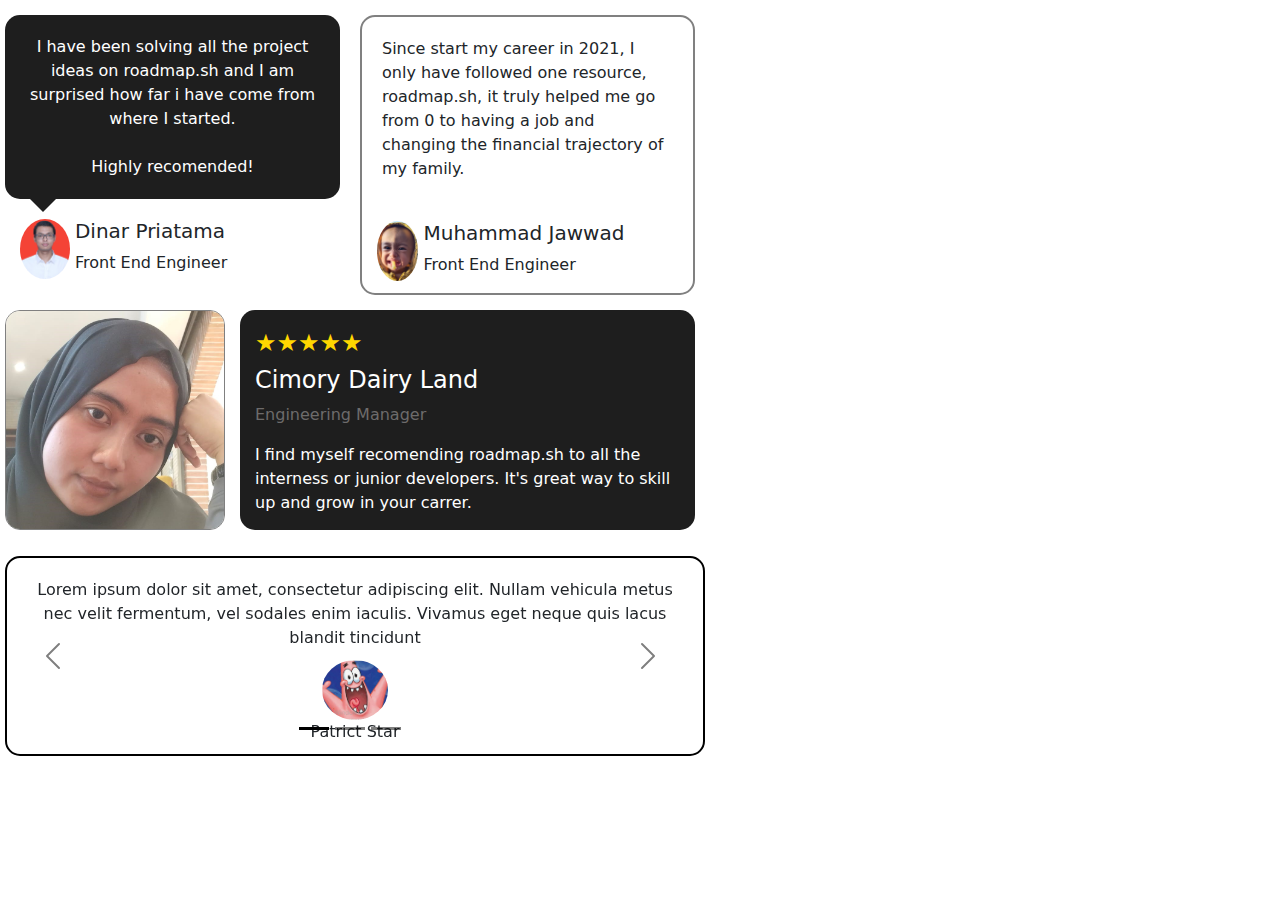
<file: 05 Testimonial Card/testimonial.html>
<!DOCTYPE html>
<html lang="en">
<head>
    <meta charset="UTF-8">
    <meta name="viewport" content="width=device-width, initial-scale=1.0">
    <title>Testimonial</title>
    <link href="./style.css" rel="stylesheet">
    <link href="https://cdn.jsdelivr.net/npm/bootstrap@5.3.3/dist/css/bootstrap.min.css" rel="stylesheet">
</head>
<body>
    <main>

        <div class="grid-container-atas">
            <!-- Testimoni 1 -->
            <section>
                <p class="comment-1">I have been solving all the project ideas on roadmap.sh and I am
                    surprised how far i have come from where I started.<br>
                    <br>Highly recomended!
                </p>
                <figure>
                    <img src="./asset/profile_picture.jpg" alt="foto dinar" class="foto-dinar">
                    <figcaption>
                        <h5>Dinar Priatama</h5>
                        <p>Front End Engineer</p>
                    </figcaption>
                </figure>
            </section>

            <!-- Testimoni 2 -->
            <section class="testimoni-2">
                <p class="comment-2">Since start my career in 2021, I only have followed one resource, roadmap.sh,
                    it truly helped me go from 0 to having a job and changing the financial trajectory of my family.
                </p>
                <figure>
                    <img src="./asset/Jawwad.jpg" alt="foto jawwad" class="foto-dinar">
                    <figcaption>
                        <h5>Muhammad Jawwad</h5>
                        <p>Front End Engineer</p>
                    </figcaption>
                </figure>
            </section>
        </div>

        <div class="grid-container-bawah">
            <!-- Testimoni 3 -->
            <section class="flex-container">
                <figure>
                    <img src="./asset/Cimory Dairy Land.jpg" alt="foto cimory" class="foto-cimory">
                </figure>
                <div class="comment-3">
                    <p class="star">★★★★★</p>
                    <h4>Cimory Dairy Land</h4>
                    <p style="color: rgb(109, 107, 107);">Engineering Manager</p>
                    <p>
                        I find myself recomending roadmap.sh to all the interness or junior developers. It's great way
                        to skill up and grow in your carrer.
                    </p>
            </div>
            </section>
        </div>

        <div id="carouselExampleCaptions" class="carousel carousel-dark slide">
            <div class="carousel-indicators">
            <button type="button" data-bs-target="#carouselExampleCaptions" data-bs-slide-to="0" class="active" aria-current="true" aria-label="Slide 1"></button>
            <button type="button" data-bs-target="#carouselExampleCaptions" data-bs-slide-to="1" aria-label="Slide 2"></button>
            <button type="button" data-bs-target="#carouselExampleCaptions" data-bs-slide-to="2" aria-label="Slide 3"></button>
            </div>
            <div class="carousel-inner carousel-container">
            <div class="carousel-item active carousel-item-tambahan">
                <p class="carousel-testimoni">Lorem ipsum dolor sit amet, consectetur adipiscing elit. 
                    Nullam vehicula metus nec velit fermentum, vel sodales enim 
                    iaculis. Vivamus eget neque quis lacus blandit tincidunt
                </p>
                <div>
                <img src="./asset/Patrict Star.JPG" alt="Patrict Star">
                <p>Patrict Star</p>
                </div>
            </div>
            <div class="carousel-item carousel-item-tambahan">
                <p class="carousel-testimoni">Contoh teks ini digunakan hanya untuk keperluan desain. 
                    Teks ini tidak memiliki makna yang sebenarnya, hanya pengisi tempat. 
                    Anda dapat menggantinya dengan teks asli nanti.
                </p>
                <div>
                <img src="./asset/Mr. krab.JPG" alt="Tuan Krab">
                <p>Mr. Krab</p>
                </div>
            </div>
            <div class="carousel-item carousel-item-tambahan">
                <p class="carousel-testimoni">Iki minangka conto teks kanggo tujuan desain wae. 
                    Ora ana teges nyata ing teks iki, mung kanggo ngisi ruang kosong. 
                    Mengko bisa diganti karo teks asli yen dibutuhake.  
                </p>
                <div>
                <img src="./asset/Squidward.JPG" alt="Squidward">
                <p>Squidward</p>
                </div>
            </div>
            </div>
            <button class="carousel-control-prev" type="button" data-bs-target="#carouselExampleCaptions" data-bs-slide="prev">
            <span class="carousel-control-prev-icon" aria-hidden="true"></span>
            <span class="visually-hidden">Previous</span>
            </button>
            <button class="carousel-control-next" type="button" data-bs-target="#carouselExampleCaptions" data-bs-slide="next">
            <span class="carousel-control-next-icon" aria-hidden="true"></span>
            <span class="visually-hidden">Next</span>
            </button>
        </div>
    </main>

<script src="https://cdn.jsdelivr.net/npm/bootstrap@5.3.3/dist/js/bootstrap.bundle.min.js"></script>
</body>
</html>
</file>
<file: 06 Datepicker UI/style.css>
* {
    box-sizing: border-box;
    padding: 5px;
    margin: 2px;
    font-family: 'Lucida Sans', 'Lucida Sans Regular', 'Lucida Grande', 'Lucida Sans Unicode', Geneva, Verdana, sans-serif;
}

.container {
    position: relative;
    display: inline-block;
    margin: git 10px;
    box-sizing: border-box;
}

.header {
    display: flex;
    align-items: center;
    border: 1px solid black;
    border-radius: 5px;
    padding: 5px;
    width: 350px;
}

.header > input {
    border: none;
    text-align: right;
    outline: none;
    flex-grow: 1;
    padding: 5px;
}

.kalender {
    position: absolute;
    border: 1px solid black;
    border-radius: 4px;
    padding: 5px;
    width: 350px;
}

.month-year {
    display: flex;
    justify-content: center;
    align-items: center;
    padding: 10px;
}

.days-name {
    display: flex;
    border: 1px solid black;
    justify-content: space-between;
}

.days-name > span {
    width: 30px;
    text-align: center;
}

.container-date {
    border: 1px solid black;
    display: flex;
    flex-wrap: wrap;
    justify-content: space-between;
}

.container-date > p {
    width: 46px;
    height: 30px;
    text-align: center;
    line-height: 30px;
    font-size: 18px;
    margin-bottom: 5px;
    cursor: pointer;
}

.container-date > p:hover {
    background-color: bisque;
    border-radius: 50%;
}
</file>
<file: 03 Personal Portofolio/css/contact.css>
.container .row {
  display: flex;
  flex-wrap: wrap;
  justify-content: center;
  gap: 1rem;
}

@media screen and (max-width: 900px) {
  .container .row {
    flex-direction: column;
    align-items: center;
  }

  .card {
    width: 100%;
    margin-bottom: 1rem;
  }
}
</file>
<file: 03 Personal Portofolio/css/style_homepage.css>
img {
    margin-top: 10px;
    height: 370px;
    object-fit: cover;
}
</file>
<file: 03 Personal Portofolio/css/style_project.css>
img {
    object-fit: cover;
}

.carousel-item h5,
.carousel-item p {
    color : black;
    text-shadow:
    -1px -1px 0 white,
        1px -1px 0 white,
        -1px 1px 0 white,
        1px 1px 0 white; 
}
</file>
<file: 04 Change_Log_Component/style.css>
body {
    font-family: Arial, Helvetica, sans-serif;
    margin: 20px auto;
    border: 1px solid black;
    border-radius: 10px;
    padding-top: 10px;
    max-width: 850px;
}

.header-container {
    display: flex;
    flex-direction: row;
    justify-content: center;
}

.header-container > div {
    text-align: center;
}

.changelog-container {
    max-width: 800px;
    margin: 20px auto;
    padding: 10px;
}

.timeline-items {
    display: grid;
    grid-template-columns: 1fr 30px 2fr;
    align-items: center;
    gap: 10px;
    margin-bottom: 1px;
}

.timeline-items-date {
    text-align: right;
    font-size: 1rem;
    color: #6c757d;
    padding-right: 10px;
}

.timeline-items-dot {
    position: relative;
    display: inline-block;
    width: 10px;
    height: 10px;
    background-color: black;
    border-radius: 50%;
    
}

.timeline-items-dot::before {
    content: "";
    position: absolute;
    top: 50%;
    left: 50%;
    transform: translate(-50%, -50%);
    width: 2px;
    height: 6rem;
    background-color: black;   
}

.timeline-items-dot::after {
    content: "";
    position: absolute;
    top: 100%;
    left: 50%;
    transform: translateX(-50%);
    width: 2px;
    height: 3rem;
    background-color: black;
}

.timeline-items-details {
    background-color: #ffffff;
    padding: 10px 15px;
}

.timeline-items-details:hover {
    background-color: lightblue;
    border: 1px solid #ddd;
    padding: 10px 15px;
    border-radius: 5px;
    box-shadow: 0 2px 4px rgba(0, 0, 0, 0.1);
}

.timeline-items-details ul {
    margin: 0 0 10px;
    padding: 0 0 0 20px;
    list-style-type: disc;
}

.timeline-items-details li {
    margin-bottom: 1px;
    color: #555;
}

.timeline-items-details li:hover {
    color: black;
}

.button-container {
    display: flex;
    flex-direction: row;
    justify-content: center;
}

.button1 {
    text-align: center;
    cursor: pointer;
    padding: 10px;
    border-radius: 5px;
}

.button1:hover {
    box-shadow: 0 12px 16px 0 rgba(0,0,0,0.24),0 17px 50px 0 rgba(0,0,0,0.19);
}



@media screen and (max-width : 900px) {
body {
    margin: 10px auto;
    padding: 5px;
}

.timelime-items {
    grid-template-columns: 1fr;
    text-align: center;
}

.timeline-items-date {
    text-align: center;
    padding-right: 0;
}

.timeline-items-details {
    margin-top: 10px;
}

}
</file>
<file: 05 Testimonial Card/style.css>
body {
    font-family: Arial, Helvetica, sans-serif;
    margin: 20px auto;
    padding-top: 10px;
    max-width: 700px;
}

.grid-container-atas {
    display: grid;
    grid-template-columns: 1fr 1fr;
    gap: 20px;
    padding: 5px;
}

.grid-container-bawah {
    margin-top: 5px;
}

.carousel-container {
    border: 2px solid black;
    border-radius: 15px;
    text-align: center;
    padding: 10px;
    margin: 5px;
    height: 200px;
}

.testimoni-2 {
    border: 2px solid gray; 
    border-radius: 15px;
}

.comment-1 {
    background-color: #1e1e1e;
    color: white;
    padding: 20px;
    border-radius: 15px;
    position: relative;
    margin-bottom: 20px;
    text-align: center;
}

.comment-1::after {
    content: '';
    position: absolute;
    bottom: -13px;
    left: 2.4rem;
    transform: translateX(-50%);
    border-left: 20px solid transparent;
    border-right: 20px solid transparent;
    border-top: 20px solid #1e1e1e;
}

.comment-1:hover {
    transform: translateY(-3px);
    box-shadow: 0 8px 15px rgba(0, 0, 0, 0.5);
}

.foto-dinar {
    height: 60px;
    border-radius: 50%;
    float: left;
    margin-right: 5px;
    margin-left: 15px;
}

.comment-2 {
    position: relative;
    padding: 20px;
    margin-bottom: 20px;
}



.flex-container {
    display: flex;
    padding: 5px;
}

.foto-cimory {
    height: 220px;
    width: 220px;
    border: 1px solid gray;
    border-radius: 15px;
    margin-right: 15px;
}

.comment-3 {
    background-color: #1e1e1e;
    color: white;
    height: 220px;
    border-radius: 15px;
    text-align: left;
    padding: 15px;
}

.star {
    color: #ffd700;
    font-size: 1.5rem;
    margin-bottom: 5px;
}

.carousel-testimoni {
    display: flex;
    grid-template-rows: 1fr 1fr;
    margin: 10px;
}

div > img {
    height:60px;
    border-radius: 50%;
}
</file>
